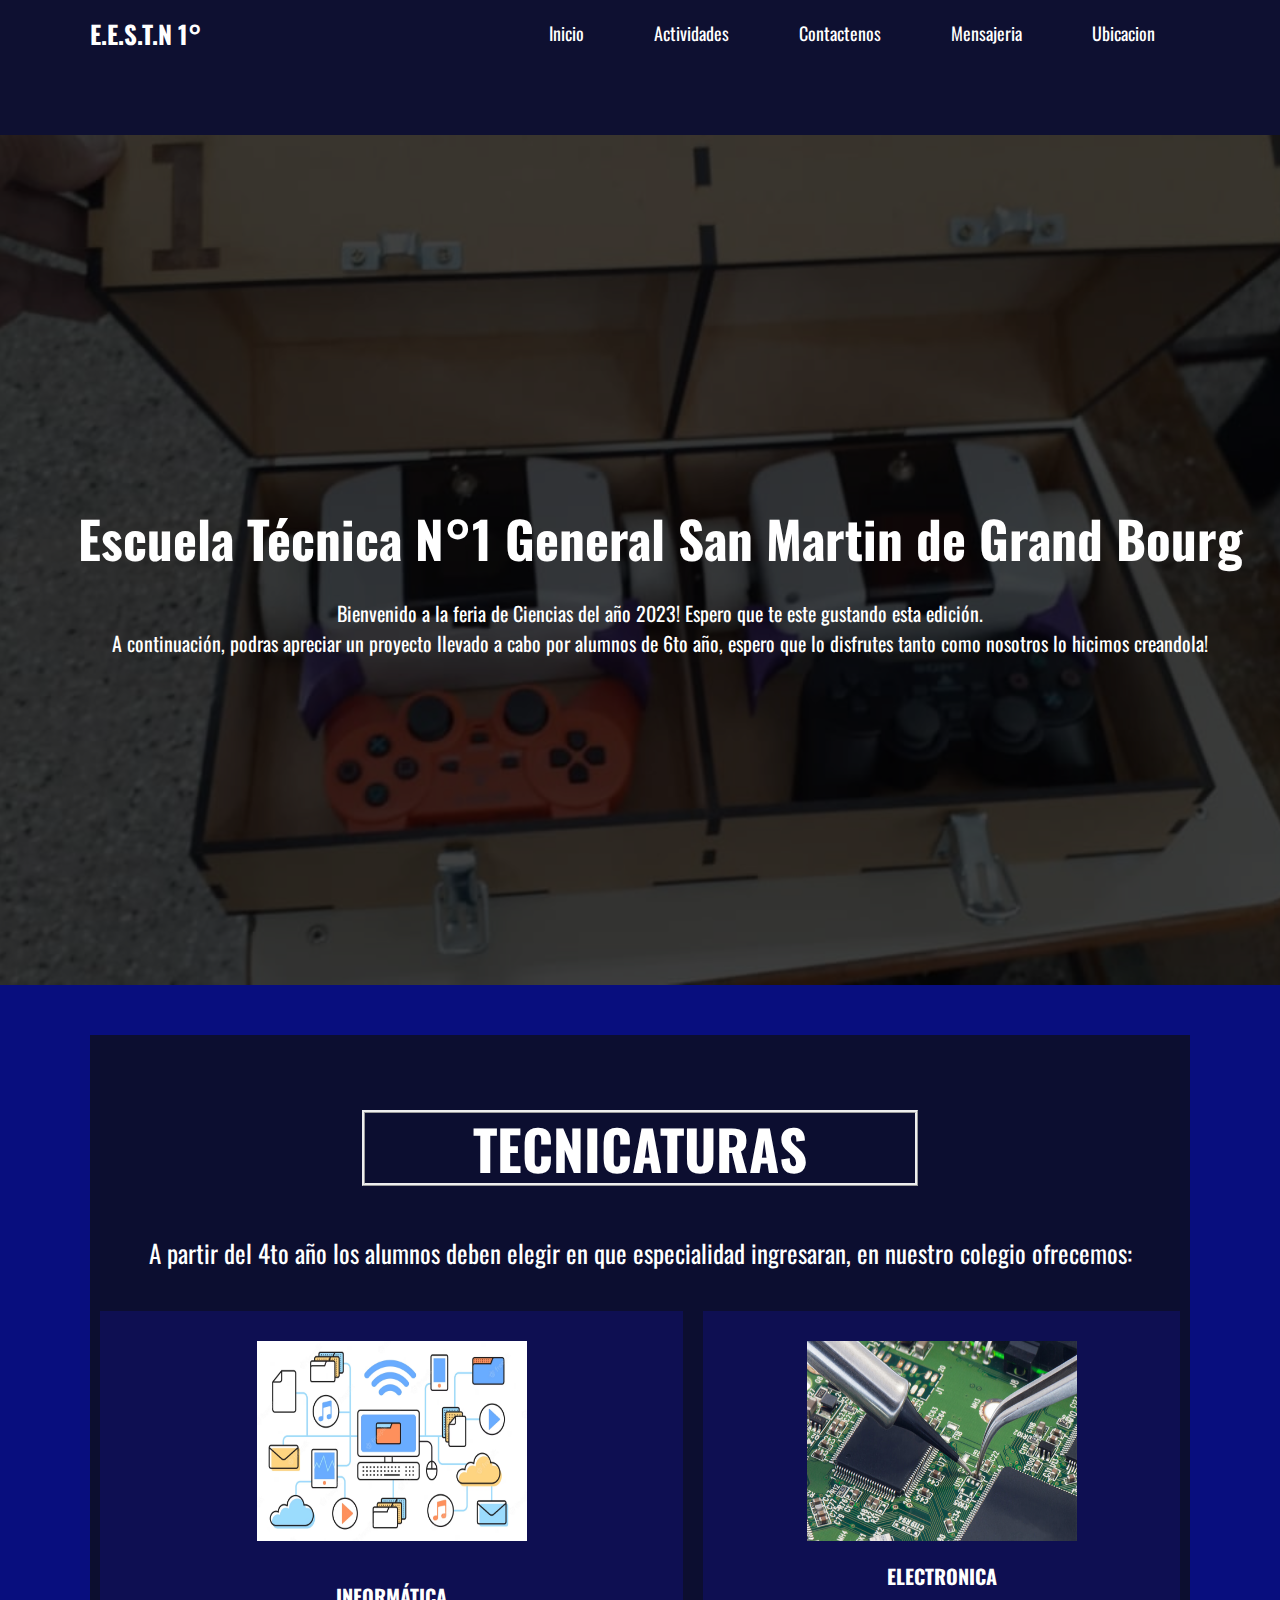
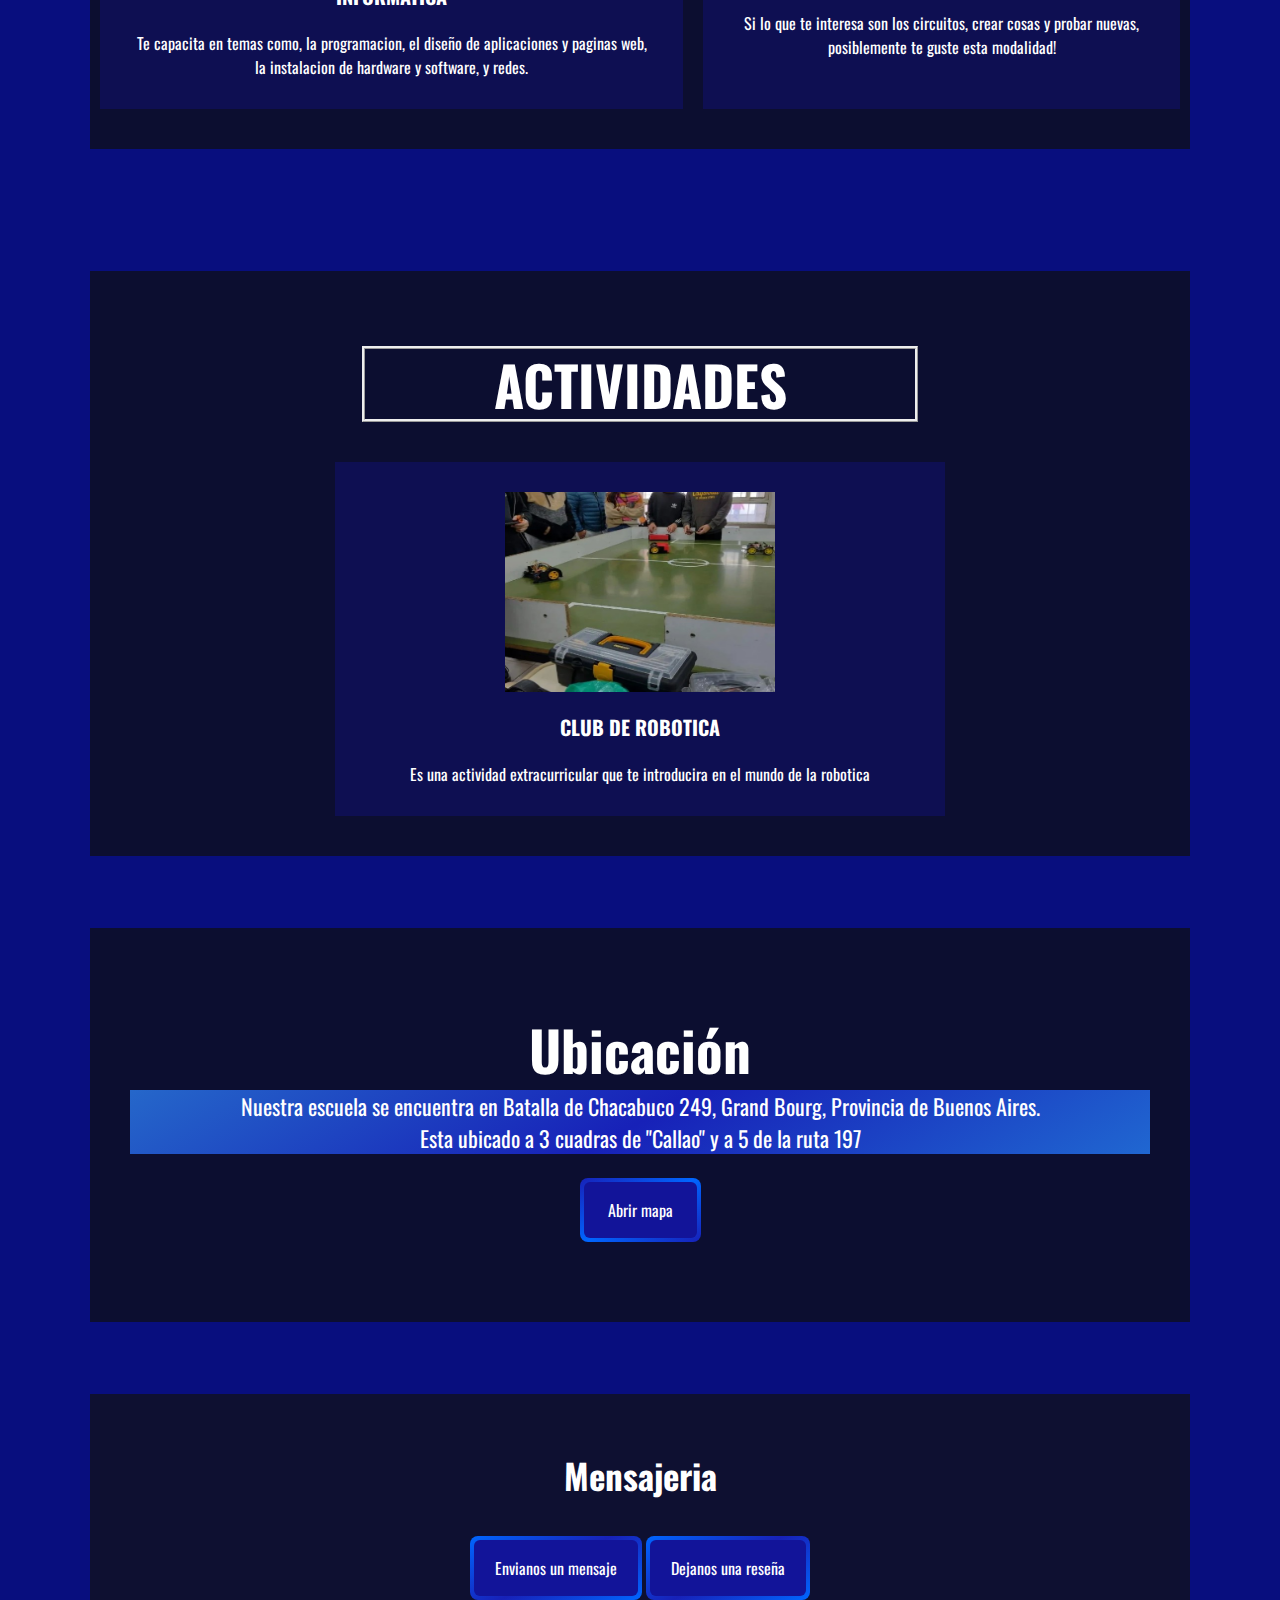
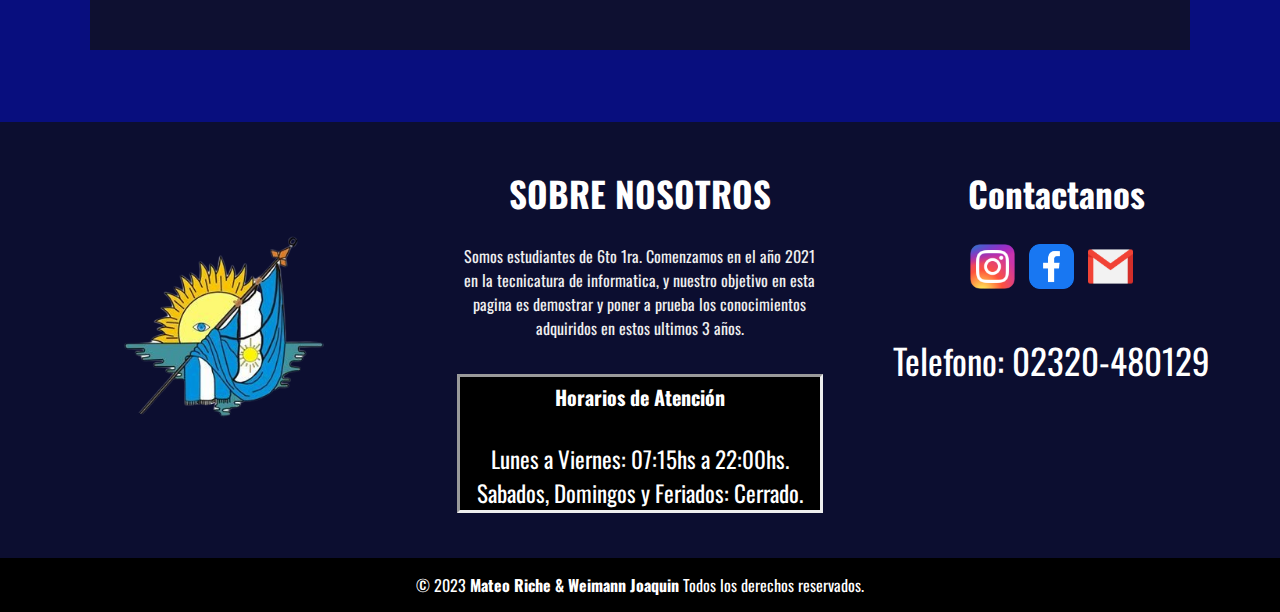
<file: index.html>
<!doctype html>
<html lang="es">
<head>
<meta charset="UTF-8">
<title> E.E.S.T N°1 </title>
<meta name="viewport" content="width=device-width, user-scalable=no, initial-scale=1.0, maximum-scale=1.0, minimum-scale=1.0">
<link rel="stylesheet" type="text/css" href="TrabajoFinal.css">
<link rel="shortcut icon" href="IMGS/logo.png">

</head>

<body>
    <header style=" background-color: #0e1031;">
    <div class="menu container">  
        <a href="../index.html" class="logo" > E.E.S.T.N 1°</a>
<input type="checkbox" id="menu">
        <label for="menu">
    <img src="IMGS/menu-btn.png" class="menu-icono">
</label> 

<nav class="navbar">
        <ul>
            <li><a Id="Inicio"href="#P1">Inicio    </a> </li>
            <li><a href="#act">Actividades             </a>   </li>
            <li><a href="#cont">Contactenos             </a>   </li>
            <li><a href="#msj">Mensajeria                </a>    </li>
            <li><a href="#ubi">Ubicacion                </a>    </li>
        </ul>
    </nav>
</div> 
</header>
<!--
<div class="header-content container">

    <div class="content">
        <h1 style="text-align: center;"> Escuela Técnica N°1 General San Martin de Grand Bourg</h1> 
      
-->

<!-- BANNER-->

<div class="banner"> 
    <div class="capa">
        <div class="content">
            <h1> Escuela Técnica N°1 General San Martin de Grand Bourg</h1>
            <p> Bienvenido a la feria de Ciencias del año 2023! Espero que te este gustando esta edición.
                <br>
                    A continuación, podras apreciar un proyecto llevado a cabo por alumnos de 6to año,
                    espero que lo disfrutes tanto como nosotros lo hicimos creandola!
            </p>

        </div>

    </div>


</div>




    
       
<!-- 
        <div class="carrusel">
            <ul>
                <li> <img src="IMGS/facebook-logo.png" alt="">    </li>
                <li> <img src="IMGS/inf.avif" alt="">            </li>
                <li> <img src="IMGS/25aniversario.jpg" alt="">   </li>
                <li> <img src="IMGS/aniversario_2.jpg" alt="">   </li>
            </ul>
        
        
        </div>
    -->


  
        

    
    <div class="activity2 container">
    <div class="content2"> 
        <h1>TECNICATURAS</h1>
        </div><br> <br>
        <p style="font-size: 25px;"> A partir del 4to año los alumnos deben elegir en que especialidad ingresaran, en nuestro colegio ofrecemos:</p>
        <main class="activity container">
            <div class="activities">
        
                <a href="html/Informatica.html">       <img src="IMGS/inf.avif" alt="informatica"> </a>
        <h3>    </h3>
                <h3>
                 <a href="html/Informatica.html">  INFORMÁTICA </a>
                </h3>    
        
                <p>
                Te capacita en temas como, la programacion, el diseño de aplicaciones y paginas web, la instalacion de hardware y software, y redes.
               
                </p>
        
            </div>  
    <div class="activities">
        <a href="html/Electronica.html"> <img src="IMGS/electronica.jpg" alt="electronica">
        <h3>
               ELECTRONICA   </a>
        </h3>   

        <p>
            Si lo que te interesa son los circuitos,
            crear cosas y probar nuevas, posiblemente
            te guste esta modalidad!

        </p>

    </div>   </main>  </div>  
    <br><br><br>
    <div class="activity2 container" id="act">
        <div class="content2">
            <h1>ACTIVIDADES</h1>
        </div>
    <div class="activity container" style="align-items: center; justify-content: center; ">
  
    <div class="activities" style="width:50%; ">
        <a href="html/Robotica.html">  <img src="IMGS/robotica_5.jpg" alt="informatica">
        <h3>
          CLUB DE ROBOTICA </a>
        </h3>    
        <p> es una actividad extracurricular que te introducira en el mundo de la robotica </p>
      

    </div></div></div>


    <br><br><br>



    <section class="ubic container" id="ubi">
        <div class="ubication" >
            <div class="activities2">
                
        <h2>
            Ubicación
            </h2>
            
                <p style="font-size: 22px;">
                    Nuestra escuela se encuentra en Batalla de Chacabuco 249, Grand Bourg, Provincia de Buenos Aires.
                  <br>  Esta ubicado a 3 cuadras de "Callao" y a 5 de la ruta 197

        
                </p>
        <br>
            
                
        <div class="ventana" id="vent"> 
         
            <div id="cerrar">
         <iframe src="https://www.google.com/maps/embed?pb=!1m14!1m8!1m3!1d13152.340032950753!2d-58.7207704!3d-34.5007291!3m2!1i1024!2i768!4f13.1!3m3!1m2!1s0x95bca2bbef32b5ab%3A0x1aeacec650a97ef3!2sEscuela%20Secundaria%20T%C3%A9cnica%20N.%C2%BA%201%20General%20Jos%C3%A9%20de%20San%20Mart%C3%ADn!5e0!3m2!1ses-419!2sar!4v1695607162277!5m2!1ses-419!2sar" width="100%" height="150%" style="border:0;" allowfullscreen="" loading="lazy" referrerpolicy="no-referrer-when-downgrade"></iframe>
         <a class="btn-5" href="javascript:cerrar()" margin-top="5px"> <span>Cerrar</span> </a>
        </div>
    </div>
        <a class="btn-4" id="info" href="javascript:abrir()" margin-top="5px"> <span>Abrir mapa</span> </a>
    </div></div>
    </section> 

    <br><br><br>

    
        
             
     
    
    <section class="contacts container" style="background-color: #0e1031;" id="msj">
    <div class="contact"> 
        <h2> Mensajeria </h2>
        <a class="btn-5" id="info" href="html/mensajeria.html" style="margin-top: 5px;"> <span>Envianos un mensaje</span> </a>
        <a class="btn-5" id="info" href="html/comentario.html" style="margin-top: 5px;"> <span>Dejanos una reseña</span> </a>        
    </div>
</section>
    <br><br><br>



<footer>
   
        <div class="f1" style="text-align: center;">
            <div class="box">
             <figure>
                <a href="#">
               <img src="IMGS/logo.png">
             </a>
             </figure>
            </div>
            <div class="box">
             <h2 style="font-size: 35px;"> SOBRE NOSOTROS </h2>
                <p> Somos estudiantes de 6to 1ra. Comenzamos en el año 2021 en la tecnicatura de informatica, y nuestro objetivo en esta pagina es demostrar y poner a prueba los conocimientos adquiridos en estos ultimos 3 años. </p>
                <br>  <div class="contact" style="border:inset; background-color: black;">
                    <h2 id="horario"> Horarios de Atención</h2>
                    <a style="font-size: 23px; color: white;">
                       Lunes a Viernes: 07:15hs a 22:00hs. <br>
                       Sabados, Domingos y Feriados: Cerrado.
                    </a>
               </div>
            </div>
            <div class="box">
             <h2 style="font-size: 35px;" id="cont"> Contactanos </h2>
                 
                <div class="red-social">
             <a href="https://www.instagram.com/tecnica1grandbourg/" target="_blank"> <img src="IMGS/Instagram_logo.png" width="45px" height="45px"> </a> 
             <a href="https://www.facebook.com/tecnica1grandbourg/?locale=es_LA" target="_blank"> <img src="IMGS/facebook-logo.png" width="45px" height="45px"> </a> 
             <a href="https://www.eestn1grandbourg2021@gmail.com" target="_blank"> <img src="IMGS/gmail-logo.png" width="45px" height="45px"> </a>
             <br>   <br>  
        <a style="font-size: 35px;" >Telefono: 02320-480129</a> </div>
        </div> </div> 
        <div class="f2">
            <small> &copy; 2023  <b> Mateo Riche & Weimann Joaquin </b> Todos los derechos reservados.</small>
        </div>
    </div>
        

</footer>



<script>
    function abrir(){
        document.getElementById("info").style.display="none";
        
        document.getElementById("vent").style.display="inline-flex";
    }
    function cerrar(){
        document.getElementById("vent").style.display="none";
        document.getElementById("info").style.display="inline-flex";
       
    }
    
    </script>
</body>
</html>
</file>
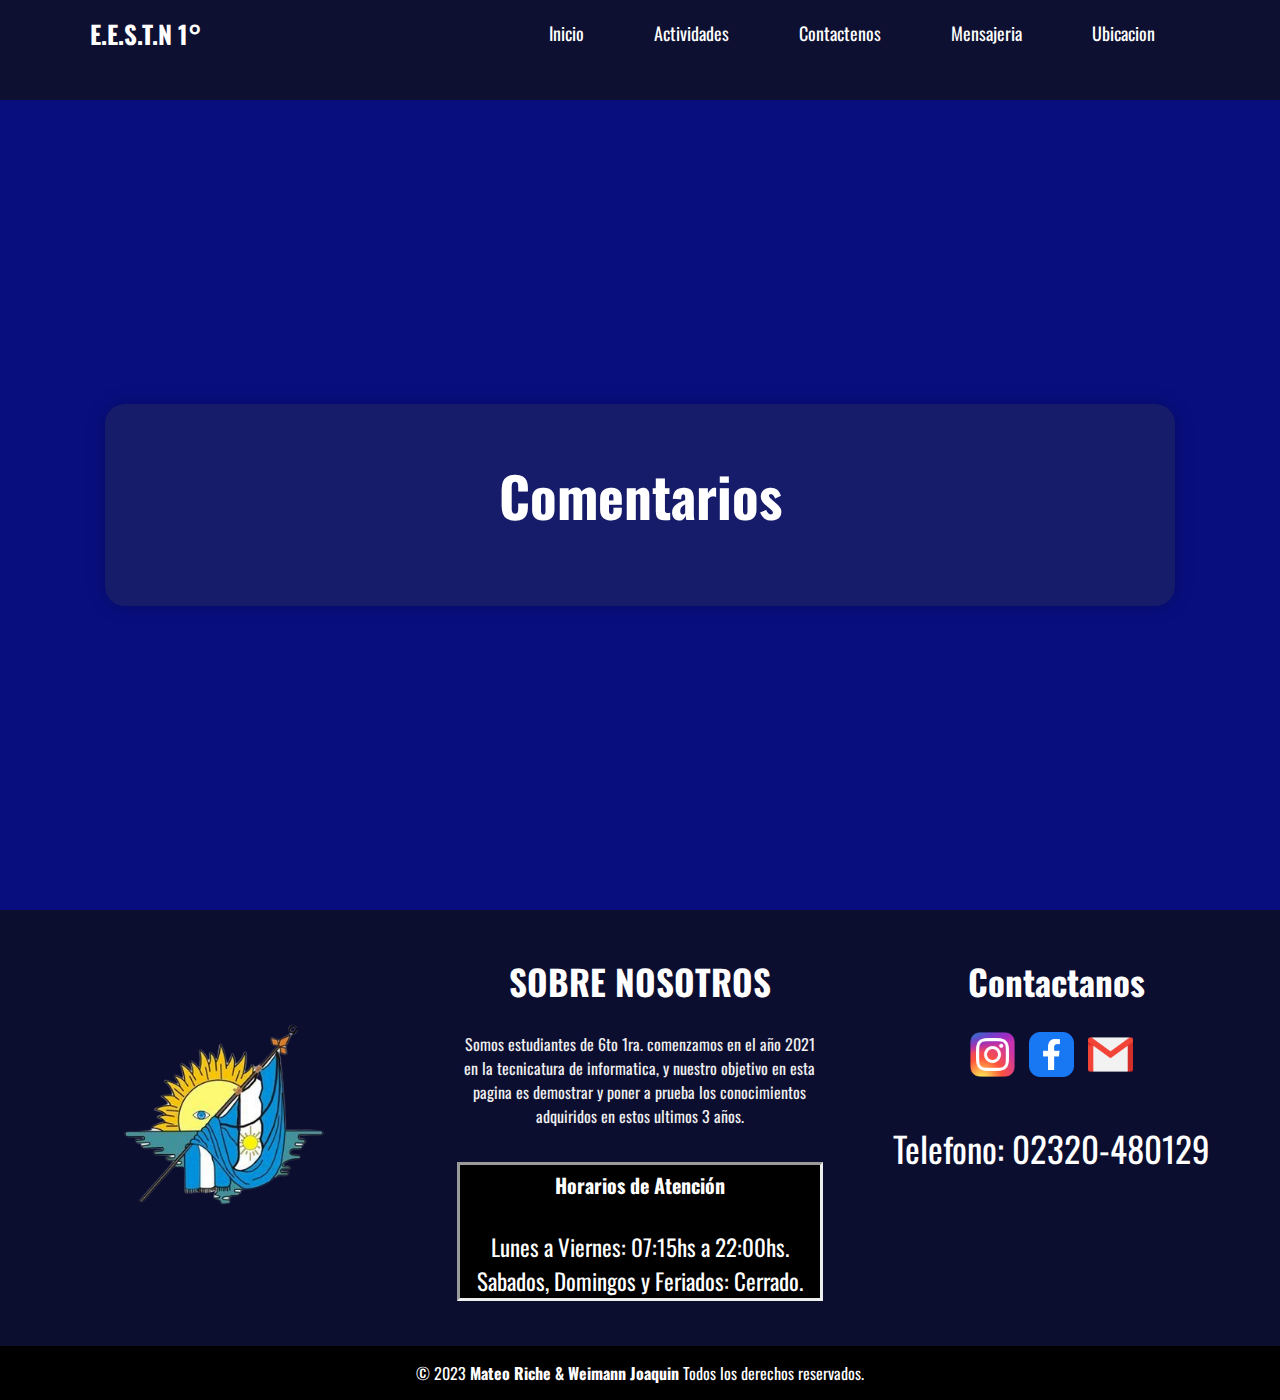
<file: html/comentario.html>
<!doctype html>
<html lang="es">
<head>
<meta charset="UTF-8">
<title> E.E.S.T N°1 </title>
<meta name="viewport" content="width=device-width, user-scalable=no, initial-scale=1.0, maximum-scale=1.0, minimum-scale=1.0">
<link rel="stylesheet" type="text/css" href="../TrabajoFinal.css">
<link rel="shortcut icon" href="../IMGS/logo.png">

</head>

<body>
    <header style="min-height:100px; background-color: #0e1031;">
            <div class="menu container">  
                <a href="#" class="logo" > E.E.S.T.N 1°</a>
        <input type="checkbox" id="menu">
                <label for="menu">
            <img src="../IMGS/menu-btn.png" class="menu-icono">
        </label> 
        
        <nav class="navbar">
                <ul>
                    <li><a Id="Inicio"href="../index.html">Inicio    </a> </li>
                    <li><a href="../index.html#act">Actividades             </a>   </li>
                    <li><a href="../index.html#cont">Contactenos             </a>   </li>
                    <li><a href="../index.html#msj">Mensajeria                </a>    </li>
                    <li><a href="../index.html#ubi">Ubicacion </a>    </li>
                </ul>
            </nav>
        </div> 

                </header>
        
 <main class="body-contact">
    <div class="comen" >
        <h2>
            Comentarios 
            </h2>
            <div class="comentarios" >
        <div id="fb-root"></div>
<script async defer crossorigin="anonymous" src="https://connect.facebook.net/es_ES/sdk.js#xfbml=1&version=v18.0" nonce="ku1LqXOo"></script>
<div class="fb-comments" data-href="https://www.facebook.com/tecnica1grandbourg" data-width="100%" data-numposts="1"></div>
</div>
</div>
</main> 



<footer>
   
    <div class="f1" style="text-align: center;">
        <div class="box">
         <figure>
            <a href="#">
           <img src="../IMGS/logo.png">
         </a>
         </figure>
        </div>
        <div class="box">
         <h2 style="font-size: 35px;"> SOBRE NOSOTROS </h2>
            <p> Somos estudiantes de 6to 1ra. comenzamos en el año 2021 en la tecnicatura de informatica, y nuestro objetivo en esta pagina es demostrar y poner a prueba los conocimientos adquiridos en estos ultimos 3 años. </p>
            <br>  <div class="contact" style="border:inset; background-color: black;">
                <h2 id="horario"> Horarios de Atención</h2>
                <a style="font-size: 23px; color: white;">
                   Lunes a Viernes: 07:15hs a 22:00hs. <br>
                   Sabados, Domingos y Feriados: Cerrado.
                </a>
           </div>
        </div>
        <div class="box">
         <h2 style="font-size: 35px;" id="cont"> Contactanos </h2>
             
            <div class="red-social">
         <a href="https://www.instagram.com/tecnica1grandbourg/" target="_blank"> <img src="../IMGS/Instagram_logo.png" width="45px" height="45px"> </a> 
         <a href="https://www.facebook.com/tecnica1grandbourg/?locale=es_LA" target="_blank"> <img src="../IMGS/facebook-logo.png" width="45px" height="45px"> </a> 
         <a href="https://www.eestn1grandbourg2021@gmail.com" target="_blank"> <img src="../IMGS/gmail-logo.png" width="45px" height="45px"> </a>
         <br>   <br>  
    <a style="font-size: 35px;" >Telefono: 02320-480129</a> </div>
    </div> </div> 
    <div class="f2">
        <small> &copy; 2023  <b> Mateo Riche & Weimann Joaquin </b> Todos los derechos reservados.</small>
    </div>
</div>
    

</footer>
</body>
</html>
</file>
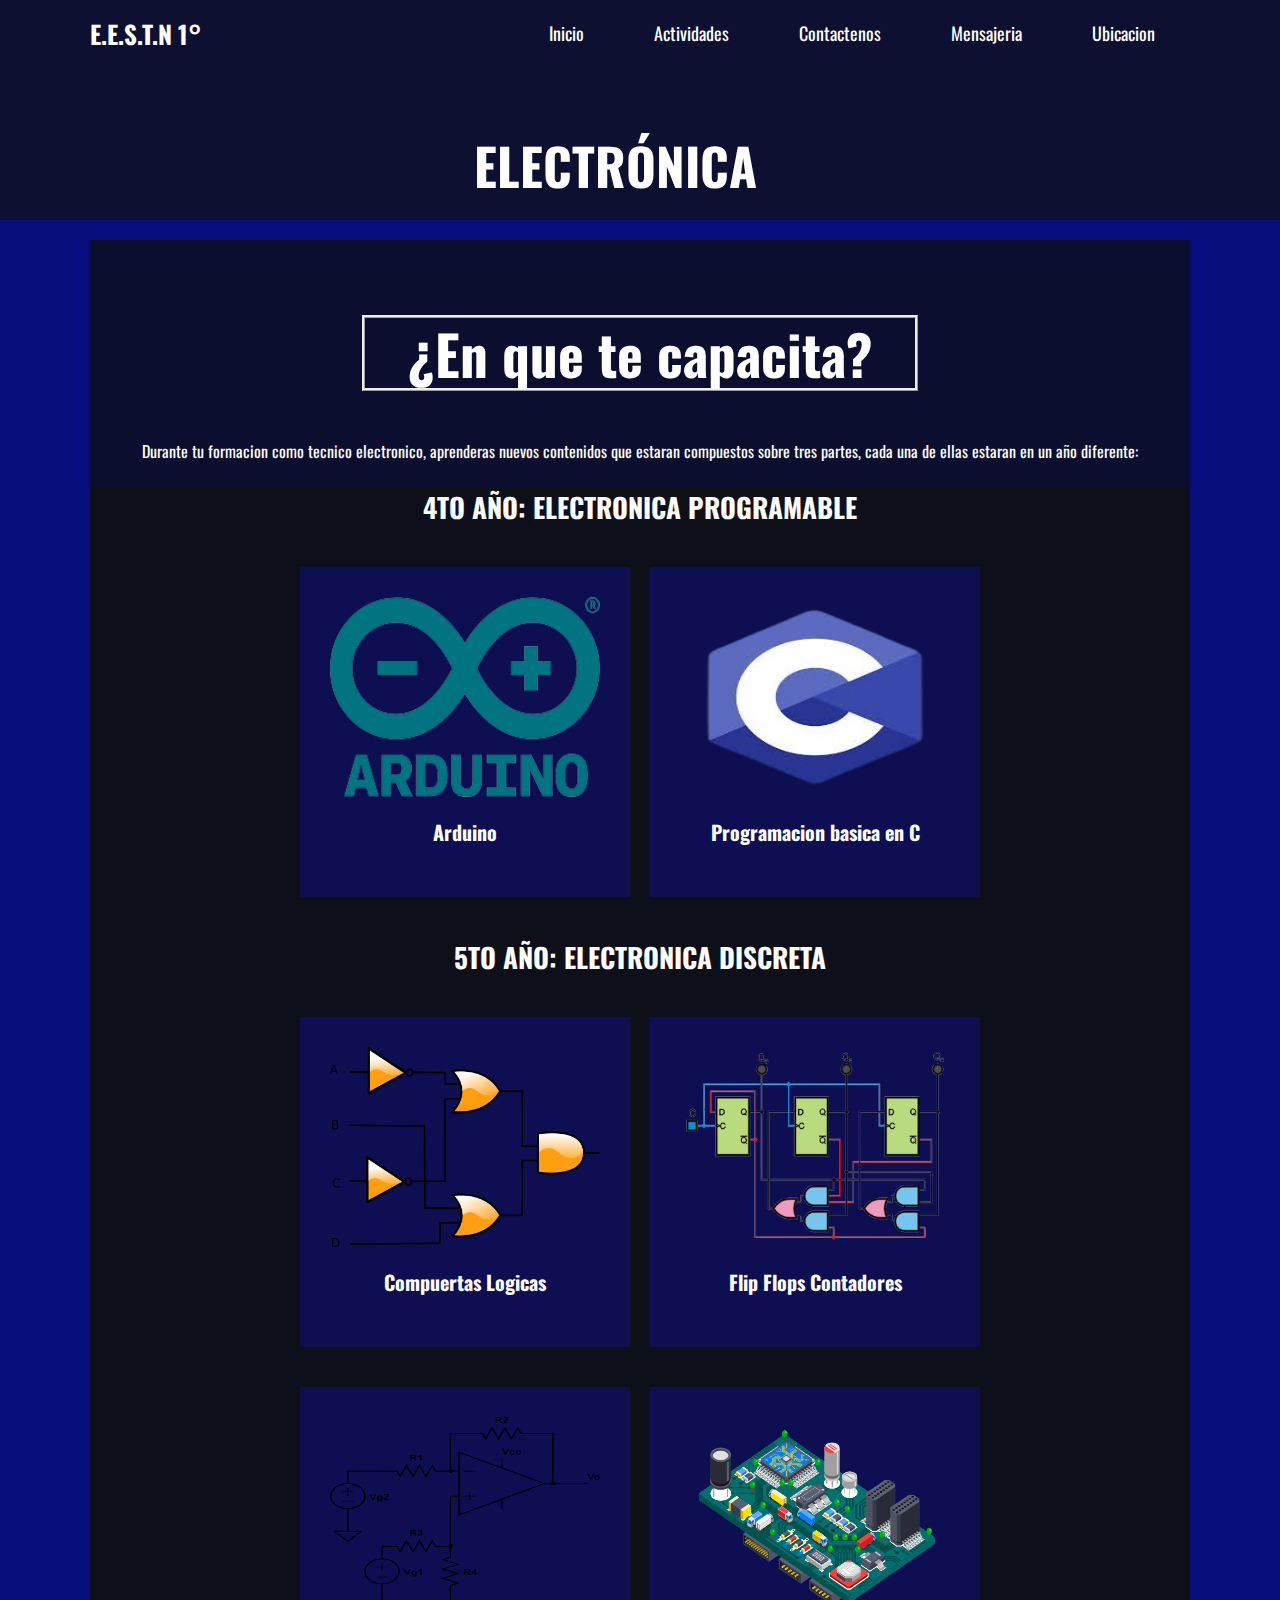
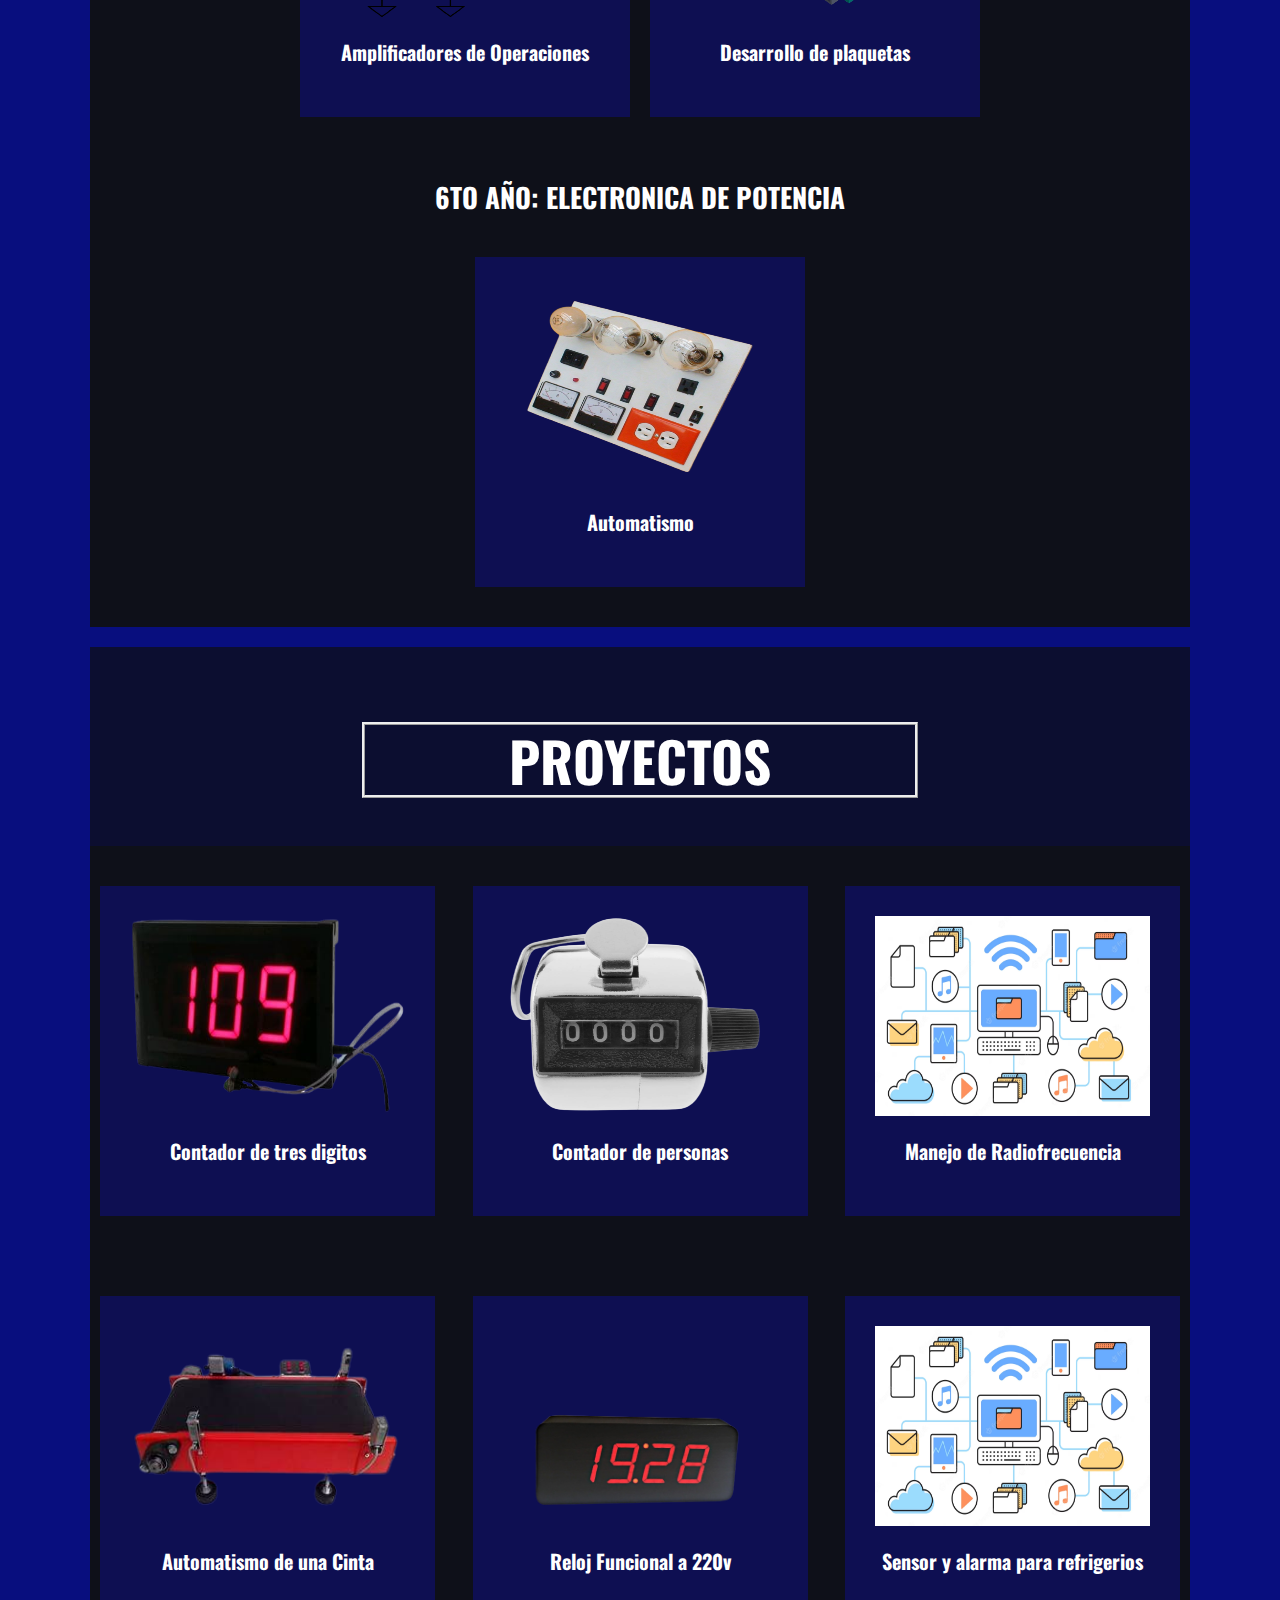
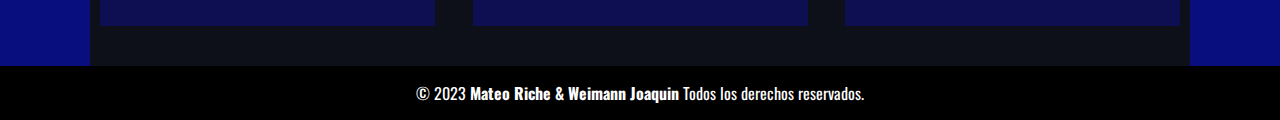
<file: html/Electronica.html>
<!doctype html>
<html lang="es">
<head>
<meta charset="UTF-8">
<title> E.E.S.T N°1 </title>
<meta name="viewport" content="width=device-width, user-scalable=no, initial-scale=1.0, maximum-scale=1.0, minimum-scale=1.0">
<link rel="stylesheet" type="text/css" href="../TrabajoFinal.css">
<link rel="shortcut icon" href="../IMGS/logo.png">

</head>

<body>
    <header style="min-height:100px; background-color: #0e1031;">
        <div class="menu container">  
            <a href="#" class="logo" > E.E.S.T.N 1°</a>
    <input type="checkbox" id="menu">
            <label for="menu">
        <img src="../IMGS/menu-btn.png" class="menu-icono">
    </label> 
    
    <nav class="navbar">
            <ul>
                <li><a Id="Inicio"href="../index.html">Inicio    </a> </li>
                    <li><a href="../index.html#act">Actividades             </a>   </li>
                    <li><a href="../index.html#cont">Contactenos             </a>   </li>
                    <li><a href="../index.html#msj">Mensajeria                </a>    </li>
                    <li><a href="../index.html#ubi">Ubicacion                </a>     </li>
            </ul>
        </nav>
    </div> 

           
<div class="header-content container">

    <div class="content">
       <h1 style="padding-top:100px;">
       ELECTRÓNICA
       </h1>
      </div>
    
      </div>
 </header>




<div class="activity2 container" style="margin-top: 20px;">
    <div class="content2"> 
        <h1>¿En que te capacita?</h1>
        </div>
        <br> <br>
        <p> Durante tu formacion como tecnico electronico, aprenderas nuevos contenidos que estaran compuestos sobre tres partes, cada una de ellas estaran en un año diferente:</p>
        <br>
        <div class="fondo-elec"> 
             <h1 style="font-size: 170%;"> 4TO AÑO: ELECTRONICA PROGRAMABLE </h1>
        <main class="activity container"  style="justify-content: center;">
            
            <div class="activities">
             
                <img src="../IMGS/arduino.png" alt="mencion1">
        <h3> Arduino   </h3>
                <h3>
                   
                </h3>    
        
            </div>  
            
            <div class="activities">
                <img src="../IMGS/c.png" alt="mencion2" >
                <h3>
                 Programacion basica en C  
                </h3>   
            </div> 
        </main></div>
        <div class="fondo-elec"> 
            <h1 style="font-size: 170%;"> 5TO AÑO: ELECTRONICA DISCRETA </h1>
        <main class="activity container"  style="justify-content: center;">
            <div class="activities">
                
                <img src="../IMGS/cp.png" alt="mencion1">
        <h3> Compuertas Logicas   </h3>
                <h3>
                   
                </h3>    
        
            </div>  
            
            <div class="activities">
                <img src="../IMGS/ffsc.png" alt="mencion2">
                <h3>
                Flip Flops Contadores   
                </h3>    
            </div>
       
    </main>
                <main class="activity container"  style="justify-content: center; padding: 0px 0px 60px 0px;">
                 
            <div class="activities">
                <img src="../IMGS/ado.png" alt="mencion3">
                <h3>
                   Amplificadores de Operaciones
                </h3>    
        
            </div>   
            <div class="activities">
                <img src="../IMGS/plaq.png" alt="mencion3" >
                <h3>
                   Desarrollo de plaquetas
                </h3>    
        
            
            </div>
            </div>
        </main>
        <div class="fondo-elec"> 
            <h1 style="font-size: 170%;"> 6TO AÑO: ELECTRONICA DE POTENCIA </h1>
       <main class="activity container" style="justify-content: center;">
           
           <div class="activities">
            
               <img src="../IMGS/tablero.png" alt="mencion1">
       <h3> Automatismo   </h3>
               <h3>
                  
               </h3>    
       
           </div>  

       </main></div></div>
</div> 





<div class="activity2 container" style="margin-top: 20px;">
    <div class="content2"> 
        <h1>PROYECTOS</h1>
        </div><br> <br>
        <div class="fondo-elec">
        <main class="activity container">
            <div class="activities">
                
                <img src="../IMGS/cont.png" alt="mencion1" style="width:275px;">
        <h3>   Contador de tres digitos </h3>

            </div>  
            
            <div class="activities">
                <img src="../IMGS/contp.png" alt="mencion2" style="width:275px;">
                <h3>
                 Contador de personas  
                </h3>    
        
            
            </div>   
            <div class="activities">
                <img src="../IMGS/inf.avif" alt="mencion3" style="width:275px;">
                <h3>
                   Manejo de Radiofrecuencia
                </h3>   
            </div>
        </main>

       
        <main class="activity container">
            <div class="activities">   
                <img src="../IMGS/autocinta.png" alt="mencion1" style="width:275px;">
                <h3>
                Automatismo de una Cinta 
                </h3>    
        
            </div>  
            
            <div class="activities">
                <img src="../IMGS/reloj.png" alt="mencion2" style="width:275px;">
                <h3>
                Reloj Funcional a 220v   
                </h3>    
        
            
            </div>   
            <div class="activities">
                <img src="../IMGS/inf.avif" alt="mencion3" style="width:275px;">
                <h3>
                Sensor y alarma para refrigerios   
                </h3>    
        
            
            </div>
        </main>
</div>   </div>




<footer>

        <div class="f2">
            <small> &copy; 2023  <b> Mateo Riche & Weimann Joaquin </b> Todos los derechos reservados.</small>
        </div>
    </div>
        

</footer>
</body>
</html>
</file>
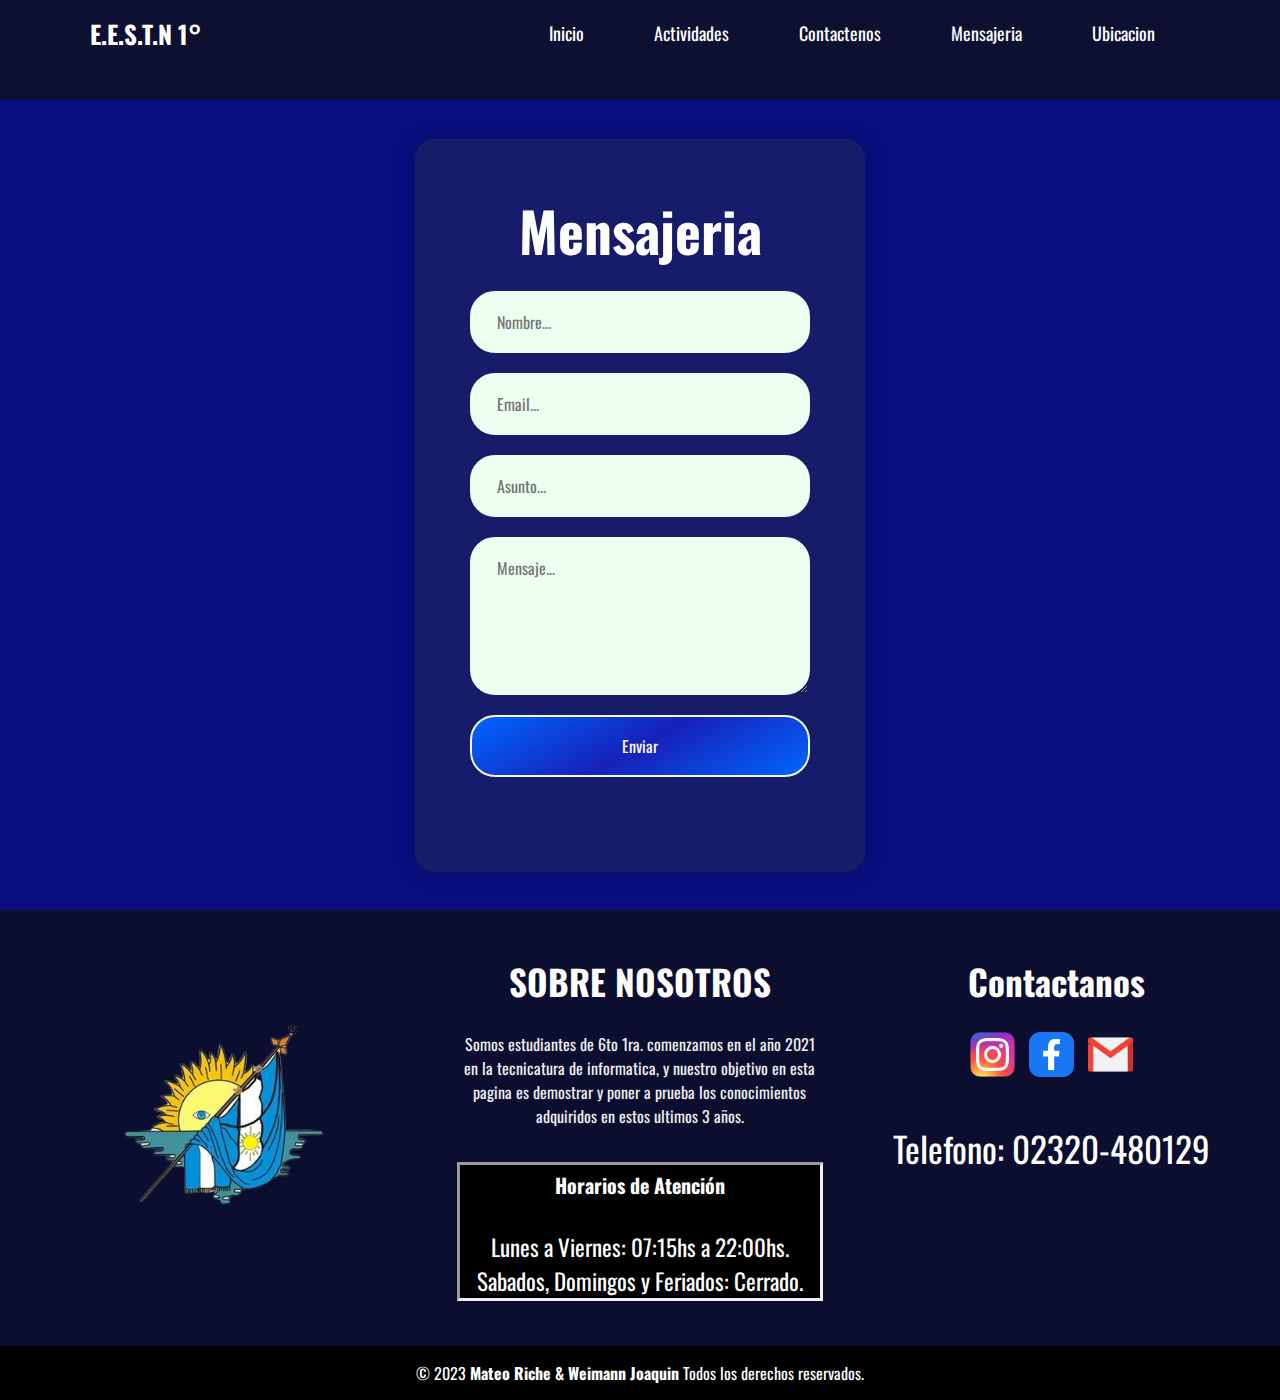
<file: html/mensajeria.html>
<!doctype html>
<html lang="es">
<head>
<meta charset="UTF-8">
<title> E.E.S.T N°1 </title>
<meta name="viewport" content="width=device-width, user-scalable=no, initial-scale=1.0, maximum-scale=1.0, minimum-scale=1.0">
<link rel="stylesheet" type="text/css" href="../TrabajoFinal.css">
<link rel="shortcut icon" href="../IMGS/logo.png">

</head>

<body>
    <header style="min-height:100px; background-color: #0e1031;">
            <div class="menu container">  
                <a href="#" class="logo" > E.E.S.T.N 1°</a>
        <input type="checkbox" id="menu">
                <label for="menu">
            <img src="../IMGS/menu-btn.png" class="menu-icono">
        </label> 
        
        <nav class="navbar">
                <ul>
                    <li><a Id="Inicio"href="../index.html">Inicio    </a> </li>
                    <li><a href="../index.html#act">Actividades             </a>   </li>
                    <li><a href="../index.html#cont">Contactenos             </a>   </li>
                    <li><a href="../index.html#msj">Mensajeria                </a>    </li>
                    <li><a href="../index.html#ubi">Ubicacion              </a>     </li>
                </ul>
            </nav>
        </div> 

                </header>
        
 <main class="body-contact">
    <div class="formu" >
    <h2>
            Mensajeria
            </h2>
    <form  action="https://formsubmit.co/joaquinweimann8@gmail.com" method="POST"> 
        
 <div class="input-group">

<input type="text" name="name" id="name" placeholder="Nombre...">


<input type="email" name="email" id="email" placeholder="Email...">


<input type="text" name="subject" placeholder="Asunto...">


<textarea type="comments" name="message" placeholder="Mensaje..." cols="15" rows="5"></textarea>

<input class="btn-5" type="submit" value="Enviar" style="display:block; color:white" href="mensajeria.html">

<input type="hidden" name="_next" value="https://joacoooweimann.github.io/pagina-tecnica/html/mensajeria.html">
<input type="hidden" name="_captcha" value="false">
</div>
</form>
</div>
</main> 



<footer>
   
    <div class="f1" style="text-align: center;">
        <div class="box">
         <figure>
            <a href="#">
           <img src="../IMGS/logo.png">
         </a>
         </figure>
        </div>
        <div class="box">
         <h2 style="font-size: 35px;"> SOBRE NOSOTROS </h2>
            <p> Somos estudiantes de 6to 1ra. comenzamos en el año 2021 en la tecnicatura de informatica, y nuestro objetivo en esta pagina es demostrar y poner a prueba los conocimientos adquiridos en estos ultimos 3 años. </p>
            <br>  <div class="contact" style="border:inset; background-color: black;">
                <h2 id="horario"> Horarios de Atención</h2>
                <a style="font-size: 23px; color: white;">
                   Lunes a Viernes: 07:15hs a 22:00hs. <br>
                   Sabados, Domingos y Feriados: Cerrado.
                </a>
           </div>
        </div>
        <div class="box">
         <h2 style="font-size: 35px;" id="cont"> Contactanos </h2>
             
            <div class="red-social">
         <a href="https://www.instagram.com/tecnica1grandbourg/" target="_blank"> <img src="../IMGS/Instagram_logo.png" width="45px" height="45px"> </a> 
         <a href="https://www.facebook.com/tecnica1grandbourg/?locale=es_LA" target="_blank"> <img src="../IMGS/facebook-logo.png" width="45px" height="45px"> </a> 
         <a href="https://www.eestn1grandbourg2021@gmail.com" target="_blank"> <img src="../IMGS/gmail-logo.png" width="45px" height="45px"> </a>
         <br>   <br>  
    <a style="font-size: 35px;" >Telefono: 02320-480129</a> </div>
    </div> </div> 
    <div class="f2">
        <small> &copy; 2023  <b> Mateo Riche & Weimann Joaquin </b> Todos los derechos reservados.</small>
    </div>
</div>
    

</footer>
</body>
</html>
</file>
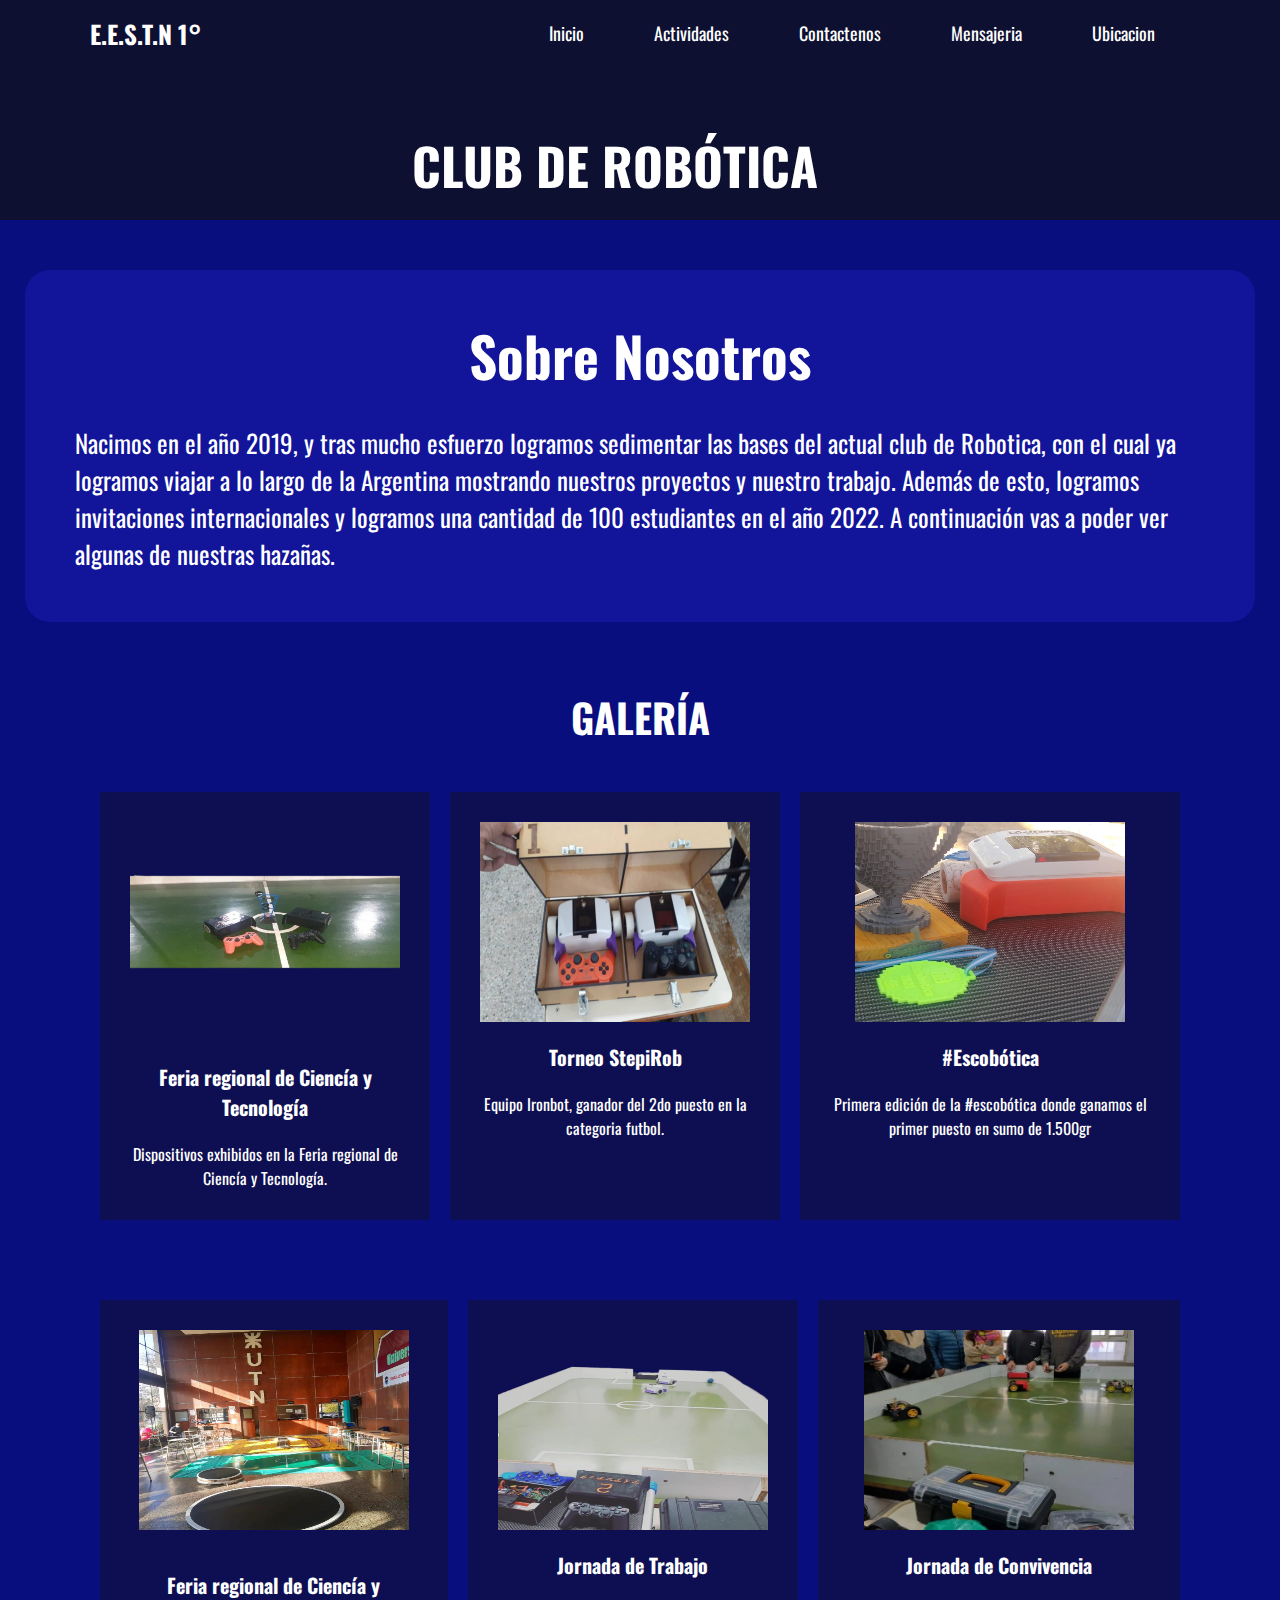
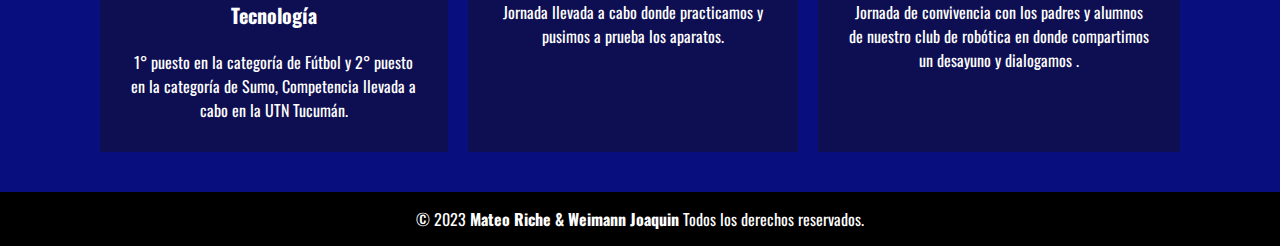
<file: html/Robotica.html>
<!doctype html>
<html lang="es">
<head>
<meta charset="UTF-8">
<title> E.E.S.T N°1 </title>
<meta name="viewport" content="width=device-width, user-scalable=no, initial-scale=1.0, maximum-scale=1.0, minimum-scale=1.0">
<link rel="stylesheet" type="text/css" href="../TrabajoFinal.css">
<link rel="shortcut icon" href="../IMGS/logo.png">

</head>

<body>
    <header style="min-height:100px; background-color: #0e1031;">
        <div class="menu container">  
            <a href="../index.html" class="logo" > E.E.S.T.N 1°</a>
    <input type="checkbox" id="menu">
            <label for="menu">
        <img src="../IMGS/menu-btn.png" class="menu-icono">
    </label> 
    
    <nav class="navbar">
            <ul>
                <li>    <a href="#">Inicio    </a> </li>
                    <li><a href="../index.html#act">Actividades             </a>   </li>
                    <li><a href="../index.html#cont">Contactenos             </a>   </li>
                    <li><a href="../index.html#msj">Mensajeria                </a>    </li>
                    <li><a href="../index.html#ubi">Ubicacion                </a>     </li>
            </ul>
        </nav>
    </div> 

           
<div class="header-content container">

    <div class="content">
       <h1 style="padding-top:100px;">
       CLUB DE ROBÓTICA
       </h1>
       


       
      </div>
      </div>
 </header>

 <div class="robotica">

    <h1>
        Sobre Nosotros
    </h1>
<br>

    <p>
    Nacimos en el año 2019, y tras mucho esfuerzo logramos sedimentar las bases del actual club de Robotica,
    con el cual ya logramos viajar a lo largo de la Argentina mostrando nuestros proyectos y nuestro trabajo.
    Además de esto, logramos invitaciones internacionales y logramos una cantidad de 100 estudiantes en el
    año 2022.
    A continuación vas a poder ver algunas de nuestras hazañas.
</p>

 </div>
    
 <div class="titular-actividad"> 

    <h1 style="padding-top:50px;"> GALERÍA</h1>
    
</div>
<main class="activity container">
            
    <div class="activities">
        
        <img src="../IMGS/robotica_1.png" alt="mencion1">
<h3>    </h3>
        <h3>
           Feria regional de Ciencía y Tecnología 
        </h3>    

        <p>
            Dispositivos exhibidos en la Feria regional de Ciencía y Tecnología.
            
       
        </p>

    </div>  
    
    <div class="activities">
        <img src="../IMGS/robotica_2.jpg" alt="mencion2">
        <h3>
            torneo StepiRob
        </h3>    

        <p>
            equipo Ironbot, ganador del  2do puesto en la categoria futbol.

        </p>

    </div>   
    <div class="activities">
        <img src="../IMGS/robotica_6.png" alt="informatica">
        <h3>
            #Escobótica 
        </h3>    

        <p>
            primera edición de la #escobótica donde ganamos el primer puesto en sumo de 1.500gr

        </p>

    </div>

</main>
<div class="titular-actividad"> 
    
</div>
<main class="activity container">
    <div class="activities">
        <img src="../IMGS/robotica_3.jpg" alt="mencion1">
<h3>    </h3>
        <h3>
           Feria regional de Ciencía y Tecnología 
        </h3>    

        <p>
            1° puesto  en la categoría de Fútbol y 2° puesto en la categoría de Sumo, Competencia llevada a cabo en la UTN Tucumán.
       
        </p>

    </div>  
    <div class="activities">
        <img src="../IMGS/robotica_4.png" alt="mencion2">
        <h3>
            Jornada de Trabajo
        </h3>    

        <p>
            Jornada llevada a cabo donde practicamos y pusimos
            a prueba los aparatos. 

        </p>

    </div>   
    <div class="activities">
        <img src="../IMGS/robotica_5.jpg" alt="informatica">
        <h3>
            Jornada de Convivencia
        </h3>    

        <p>
            jornada de convivencia con los padres y alumnos de nuestro club de robótica en donde compartimos un desayuno y dialogamos .

        </p>

    </div>
</main>  



<footer>

        <div class="f2">
            <small> &copy; 2023  <b> Mateo Riche & Weimann Joaquin </b> Todos los derechos reservados.</small>
        </div>
    </div>
        

</footer>
</body>
</html>
</file>
<file: TrabajoFinal.css>
@import url('https://fonts.googleapis.com/css2?family=Oswald&display=swap');

*
{
    padding:0px;
    margin:0px;
    border:0px;
    font-size:100%;
    vertical-align: baseline;
font-family:'Oswald', system-ui, -apple-system, BlinkMacSystemFont, 'Segoe UI', Roboto, Oxygen, Ubuntu, Cantarell, 'Open Sans', 'Helvetica Neue', sans-serif;
list-style:none ;

text-decoration: none;

}

*::first-letter{
    text-transform: capitalize;
}

/*  ////////////////////////////////////////////CSS - CARRUSEL////////////////////////////////////////*/




.carrusel
{
   width: 1280px;
   height: 640px;
   margin:50px auto 0;
    overflow: hidden;
    
    
    
}

.carrusel ul
{
    
    display:flex;
    padding:0;
    width: 400%;
    animation: slide 20s infinite alternate ease-in-out;
    
}

.carrusel li
{
    width: 100%;
    list-style:none;
    position: relative;
    

    
}

.text
{
    
    text-align: center;
    padding: 0 250px;
    top: 250px;
    color:white;    
}
.text h2
{
    padding-top: 150px;
    font-size: 45px;
    margin-bottom: 35px;
    color:white;
    text-align:center;
}
.carrusel img{
    
    width: 50%;
    height: 50%;
    margin-left: 25%;
    
   
}

@keyframes slide{
    0% {margin-left: 0;}
    20% {margin-left: 0;}

    25% {margin-left: -100%;}
    45% {margin-left: -100%;}

    50% {margin-left: -200%;}
    70% {margin-left: -200%;}

    75% {margin-left: -300%;}
    100% {margin-left: -300%;}
}

/*//////////////////////////////////////////////////////////////////////////////////////////////////////////*/

/* BANNER */

.banner{
    position: relative;
    widows: 90%;
    height: calc(100vh - 50px);
    background-image: url(/IMGS/robotica_2.jpg);
    background-position: center;
    background-repeat: no-repeat;
    background-size: cover;
}

.capa{
    width: 100%;
    height: 100%;
    position: absolute;
    top:0;
    left: 0;
    background: rgba(0, 0, 0, 0.75);
}

.content{
    margin: 0;
    padding:0;
    width: 100%;
    height: 100%;
    color:white;
    text-align:center;
    display:flex;
    flex-direction: column;
    justify-content: center;
    align-content: center;
}

.content{
    margin: 20px;
    font-size: 30px;
}
.content p{
    margin:20px;
    font-size: 15px;
    margin-bottom: 20px;
}




:root
{
--color-principal-bg:rgb(172, 189, 209);
--bg-color-secundario:rgb(149, 149, 202);
--color-secundario-bg:rgb(255, 251, 0);
--degradado-princ:linear-gradient(lightgray, lightblue);
--texto-color1:white; 
--texto-secundario:#fffb01;
--degradado-secundario:linear-gradient(blue,black,yellow);
--bgcolor-nav:#056197ba;

}



body
{
background-color:#080e7e ;

}

header
{
 min-height: 15vh;    
 display:flex;   
 align-items:center;
}

.container
{
max-width:1100px ;
margin:0 auto;

}

.menu
{

position:absolute; 
left:0;
right:0;
display:flex;
z-index: 1000;
align-items: center;
justify-content: space-between;
top:10px;


}

   

.menu .logo
{
font-weight:700;
font-size:25px;
color: #FFFFFF;
}

.menu .navbar ul li
{
position:relative; 
float:left;

}

.menu .navbar ul li a
{
    font-size:18px;
    padding:10px 35px;
    color:#FFFFFF;
    border-radius: 15px;
    display: block;
}
    .menu .navbar ul li a:hover
    {
        background-color: #121499;
    }
    #menu
    {
       display:none; 
    }
    .menu-icono
    {
        
        width:25px;
    }
    .menu label{
        cursor:pointer;
        display: none;
    }

    /* .menu a::after
{
content:"";
background-color:var(--texto-secundario);
position: absolute;
left:0;
top:75%;
width:100%;
height:4px;
opacity:0;


transition: 0.6s; 
}

.menu a.selected::after,
.menu a:hover::after{
opacity:0.8;


}

*/
    .header-content
    {
        display:flex;
    }
    .header-content img
    {
        width:600px;
        margin-top:10px;
    }
.content
{
    padding:10px 50px 0px 0px;

}

.content h1
{
   color:white;
   font-size:51px;
   font-weight:700;
   line-height: 70px;
}

.content p
{
   margin-top: 25px;
   color:white;
   font-size: 20px; 
}
.btn-1
{
    display:inline-block;
    background-color: #3EDADD;
    margin-top:80px ;
    padding:15px 25px;
    color:white;
    border-radius: 10px;
}

.btn-1:hover
{
background-color:#2ACCCF;
}
/* ///////////////////////////////////////JW//////////////////////////////////// */
.btn-4
{
    text-align: center;
    width: auto;
    border:0;
    background-image:linear-gradient(150deg, #1721b8, rgb(0, 102, 255), #1721b8) ;
    display:inline-flex;
    padding:4px;
    cursor:pointer;
    color:white;
   transition: .3s;
    border-radius: 8px;
}
.btn-4 span
{
    width: 100%;
background-color:#121499;
padding: 16px 24px;
border-radius:6px;
transition: .3s;
}
.btn-4:hover span
{
background:none;
}
.btn-4:active 
{
    transform: scale(0.9);
}



.btn-5
{
    text-align: center;
    width: auto;
    
    border:0;
    background-image:linear-gradient(150deg, rgb(0, 102, 255), #1721b8, rgb(0, 102, 255)) ;
    display:inline-flex;
    padding:4px;
    cursor:pointer;
    color:white;
   transition: .3s;
    border-radius: 8px;
}
.content2{
    padding-top: 50px;
    align-items: center;
    display: flex;
    justify-content: center;
        -top: 100px;
}

.content2 h1
{
    display: block;
    width: 50%;
    text-align: center;
    border:ridge;
   color:white;
   font-size:55px;
   font-weight:700;
   line-height: 70px;
}
.btn-5 span
{
    width: 100%;
background-color:#121499;
padding: 16px 21px;
border-radius:6px;
transition: .3s;
}
.btn-5:hover span
{
background:none;
}
.btn-5:active 
{
    transform: scale(0.9);
}

/*/////UBICACION/////*/
.ubic
{
    opacity:1;
    background-color: #0c0e30;
    padding:50px 0px;
    display:flex;
    text-align: center;
    color:white;
}
.ubic img
{
    width:350px;
}
.ubication
{
    
    text-align: center;
    width: 100%;
    display: block;
   
}
.ubication h2
{
    font-size: 55px;
    
}

.ventana
 {
background-color:#0e1031 ;
width: 70%;
height: auto;
display: none;
Color: white;
text-align: center;
padding: 33px;
min-height: 250px;
border-radius: 22px;
  }

  



#cerrar{
    width: 100%;
   
}
.activities2
{
padding:30px;
margin:0px 10px;
}
.activities2 p{
    background-image:  linear-gradient(150deg, rgb(37, 103, 202), #1721b8, rgb(32, 103, 209));
    color: #ffffff;
    font-size:80px;
}
.activities2 img
{
    width:150px;
    height:100px;
    margin-bottom: 15px;
}
.activities2 h3
{
    font-size:20px;
    margin-bottom: 20px;
}

.activities2 p
{

    font-size:16px;
}
/*//////MENSAJERIA//////*/
.contacts
{
    
display: flex;
justify-content: center;
align-items: center;
padding: 50px 0px;
color:white;
    
   
}
.contact
{
    
    
    text-align: center;
    display: block;
}

.contact h2
{
   
    padding: 5px;
    font-size:35px;
    margin-bottom: 25px;
}

/*//////FOOTER/////*/
footer{
    width: 100%;

    background-color:#0c0e30;
}

footer .f1 {
    width: 100%;
    max-width: 1200px;
    margin: auto;
    display: grid;
    grid-template-columns: repeat(3, 1fr);
    grid-gap: 50px;
    padding: 45px 0px;
}

footer .f1 .box figure{
width: 100%;
height: 100%;
display: flex;
justify-content: center;
align-items: center;
}

footer .f1 .box figure img{
width: 250px;
}
footer .f1 .box h2{
    color: #FFFFFF;
    margin-bottom: 25px;
    font-size: 20px;
}
footer .f1 .box p{
color: #efefef;
margin-bottom: 10px;
}
footer .f1 .red-social a {
    display: inline-block;
    text-decoration: none;
    width: auto;
    height: 70px;
    line-height: 45px;
   color: #FFFFFF;
   margin-right: 10px;
   
   text-align: center;
  transition: all 300ms ease;
}

footer .f2{
background-color: black;
padding: 15px 10px;
text-align: center;
color: #FFFFFF;
}

@media screen and (max-width:800px){
    footer .f1 {
        width: 100%;
        grid-template-columns: repeat(1, 1fr);
        grid-gap: 30px;
        padding: 45px 0px;
        
    }    

}

/*---------------------Pagina mensajeria----------------*/
.body-contact{
    font-family: Arial, Helvetica, sans-serif;
    min-height: 90vh;
    display: flex;
    align-items: center;
    justify-content: center;
    transform: none;
    
}

.formu{
    margin-top: 20px;
    margin-bottom: 20px;
    padding: 50px 55px;
    box-shadow: 0 0 20px rgba(0, 0, 0, 0.2);
    border-radius: 20px;
    text-align: center;
    width: 340px;
    background-color: #171c6a;
 }

.input-group{
    display: flex;
    flex-direction: column;
    text-align: left;
}

.formu h2{
    font-size: 55px;
    color:white;
    margin-bottom: 20px;
}

.formu label{
    width: auto;
    background-color:#080e7e;
    color:black;
    font-size: 15px;
    font-weight: 600;
    margin-bottom: 15px;
}

.formu input, textarea{
    padding: 17px 25px;
    border-radius: 25px;
    margin-bottom: 20px;
    background-color: #EDFFF0;
    border: 2px solid #f0faf1;
    color: #101558;
    outline: none;
}

.formu input::placeholder textarea::placeholder{
 color: #b5cab6;
}

.form-txt{
 margin-bottom: 30px;
 display: flex;
 justify-content: space-between;
 text-align:center;
}  

.form-txt a {
    color:#2ACCCF;
    font-size: 14px;
    font-weight: 600;
    text-decoration: none;
}

.btn-msj{
    font-size: 16opx;
    color:#ffffff;
    border: 0;
    border-radius: 25px;
    background-color: #51d94c;
    box-shadow: 0 0 20px rgba(25, 254, 0, 0.4);
    cursor: pointer;
}

.btn-msj hover{
    background-color:#000faf;
}

    
/*---------------------Pagina comentarios----------------*/


.comen{
    width: 75%;
    margin-top: 20px;
    margin-bottom: 20px;
    padding: 50px 55px;
    box-shadow: 0 0 20px rgba(0, 0, 0, 0.2);
    border-radius: 20px;
    text-align: center;
   height:100%;
    background-color: #171c6a;
 }
 .comen h2{
    font-size: 55px;
    color:white;
    margin-bottom: 20px;
}
.comentarios{
    background-color: #7596df;
}

/*---------------------Pagina electronica----------------*/
.fondo-elec{
    background-color: #0e1019;
}
/* ///////////////////////////////////////JW//////////////////////////////////// */
.activity
{
    
    padding:40px 0px;
    display:flex;
    justify-content: space-between;
    text-align: center;
    color:white;
}
.activity2
{
background-color:#0c0e30;
    margin-top:50px;
    padding-top: 25px;
    display:block;
    justify-content: space-between;
    text-align: center;
    color:white;
}

.activities
{
    
padding:30px;
margin:0px 10px;
background-color:#0E0F52;

}
.activities img
{
    width:270px;
    height:200px;
    margin-bottom: 15px;
    
}
.activities img:hover
{
   
    transform: scale(1.2);
    
}
.activities h3
{
    font-size:20px;
    margin-bottom: 20px;

}

.activities p
{
    font-size:16px;
}
.activities a
{
    color:white;
}

form
{
    margin-bottom: 25px;
}
.btn-2
{
    background-color:#101558;
    padding:10px 25px;
    border: 2px solid #1D235F;
    color:white;
}

.btn-3
{
    background-color: #3EDADD;
    padding:10px 25px;
    border:0;
    color:white;
}

.enlaces{
    display:flex;
    justify-content: space-between;
    align-items: center;
}
.enlaces h3
{
    font-size: 25px;
}

.enlace
{
    display:flex;
}
.enlace li a
{
    display: block;
    margin:20px;
    color:white;
    padding:10px 35px;
    border-radius: 15px;
}

.enlace li a:hover
{
    background-color: #3EDADD;
}

@media(max-width:991px)
{
 .menu
 {
    padding:20px;
 }    

 .menu label{
    display: initial;
 }
 .menu .navbar{
position: absolute;
top:100%;
left:0;
right:0;
background-color: #0E0F52;
display:none;
 }

 
.menu .navbar ul li
{
width: 100%;

}

.menu .navbar ul li a
{
   margin:10px;
   padding:15px 35px;
}

#menu:checked ~ .navbar
{
    display:initial;
}
    
.header
{
    height:0vh;
    padding:400px 0px 340px 0px;
}
.header-content{
    flex-direction: column;
    text-align:center;
    align-items: center;
    padding:100px 30px;
}
.carrusel
{
   width: 740px;
   height: auto;
   margin:25px auto 0;
    overflow: hidden;
    
    
}
.text h2
{
    padding-top: 40px;
    font-size: 45px;
    margin-bottom: 15px;
    color:white;
    justify-content: space-between;
}
.content{
    padding:0;
}
.content h1{
    margin-top: 0;
}
.content p{
    margin-top:15px;
}
.btn-1{
    margin-top:15px;
}
.header-content img{
    margin-top:45px;
    width:200px;

}
.activity{
    flex-direction: column;
    padding: 30px 30px 0px 30px;
}
.activities{
    margin-bottom:30px;
}

.ubic{
    
    flex-direction: column;
    align-items: center;
    padding:0px 30px;
    text-align:center;
}

.ubic img{
    width:150px;
    margin-top:35px;
}

.ubication{
    
    margin:0px;
    text-align: center;
}

.contacts{
    padding:50px 30px;
    flex-direction: column;
    justify-content: center;
    text-align: center;
}

.contacts img{
    display:none;
}



.btn-2{
    margin-bottom: 25px;
}


.enlaces{
flex-direction: column;
align-items: center;


}

.enlace{
    flex-direction: column;
}

.activities img
{
    width:100%;
}
.body-contact{
    margin-top: 50px;
    padding: 30px;
}
.formu{
padding : 50px 33px;
width: 100%;
}

.formu input{
    padding: 15px;
}

.content2 h1
{
    width: 100%;
}

.ventana iframe
  {
        width: 100%;
        height: 80%;
  }

  .carrusel
{
   width: auto;
   height: auto;
   margin:50px auto 0;
    overflow: hidden;
}

.carrusel ul
{
    
    display:flex;
    padding:0;
    width: 200%;
    height: 50%;
    animation: slide 20s infinite alternate ease-in-out;
}

.carrusel li
{
    width: 50%;
    list-style:none;
    position: relative;
}
.carrusel img{
    
    width: 100%;
    height: 100%;
    margin-left: 10%;
    
   
}

.content h1 {
    margin-right: 50px;
}
.content p {
    margin-right: 50px;
}

}


.robotica{
    background-color: #121499;
    margin: 50px 25px 10px ;
    padding-top: 40px;
    padding: 50px;
    border-radius: 25px;
}

.robotica h1{
    display: block;

    text-align: center;
   color:white;
   font-size:55px;
   font-weight:700;
   line-height: 70px;
}

.robotica p{
    margin-top: 10px;
    font-size:25px;
    color:white;

}

.titular-actividad h1{
    display: block;

    text-align: center;
   color:white;
   font-size:40px;
   font-weight:700px;
   line-height: 70px;
}
</file>
